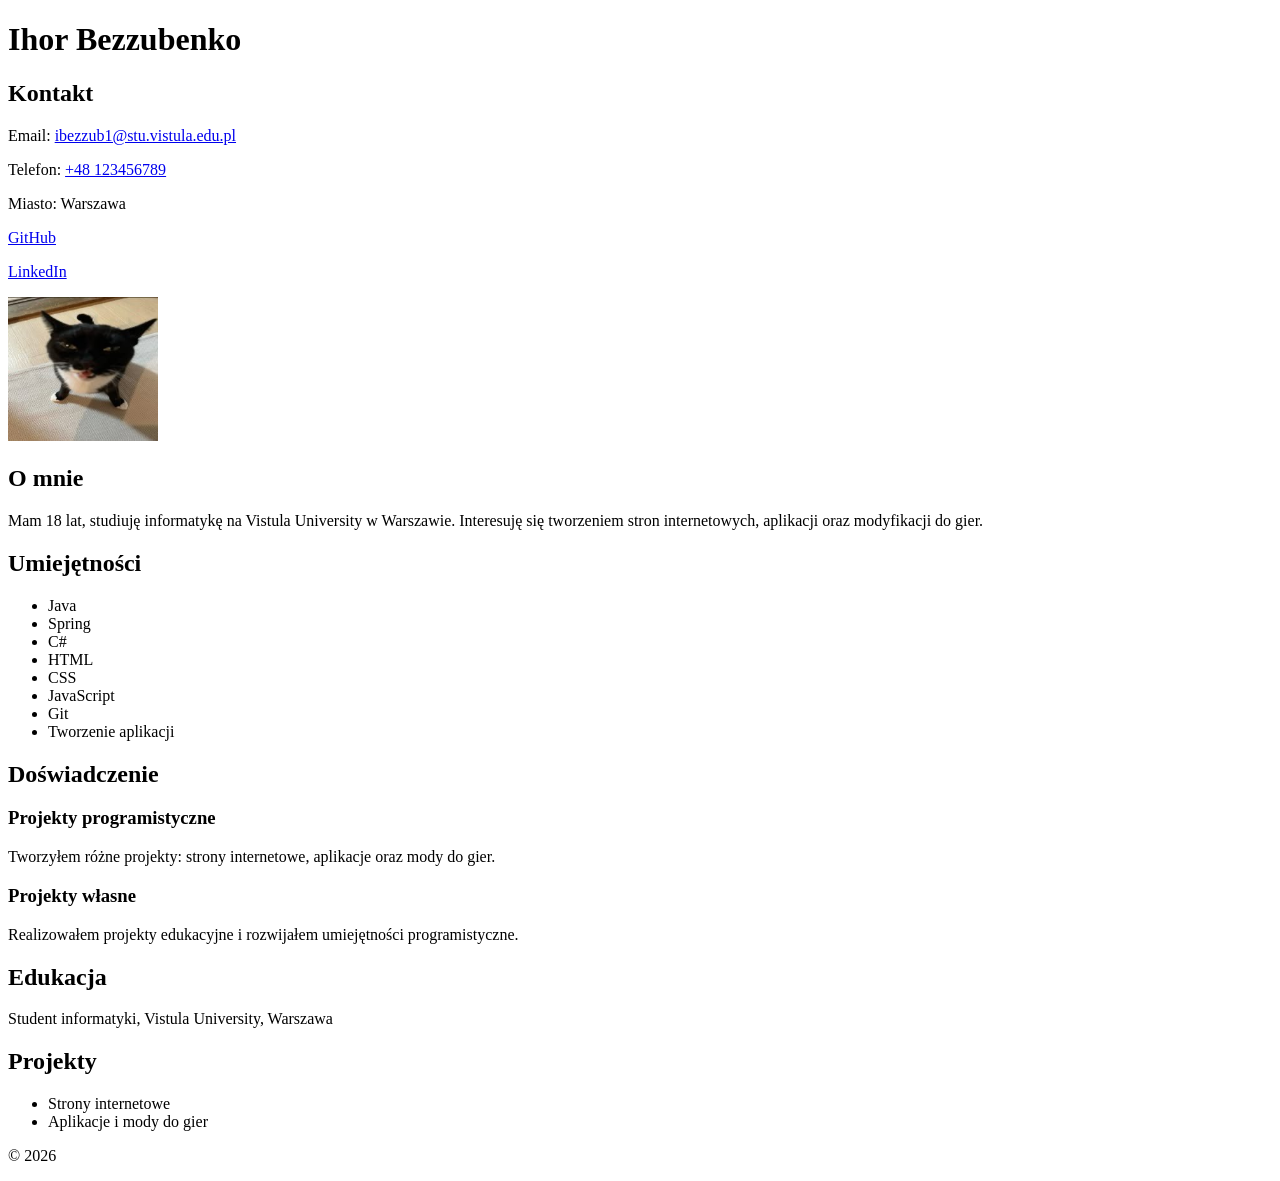
<file: index.html>
<!DOCTYPE html>
<html lang="pl">
<head>
  <meta charset="UTF-8">
  <title>CV - Ihor Bezzubenko</title>
</head>

<body>

<header>
  <h1>Ihor Bezzubenko</h1>
</header>

<main>

  <section>
    <h2>Kontakt</h2>
    <p>Email: <a href="mailto:ibezzub1@stu.vistula.edu.pl">ibezzub1@stu.vistula.edu.pl</a></p>
    <p>Telefon: <a href="tel:+48123456789">+48 123456789</a></p>
    <p>Miasto: Warszawa</p>

    <p>
      <a href="https://github.com/Ihor393" target="_blank" rel="noopener noreferrer">GitHub</a>
    </p>

    <p>
      <a href="https://linkedin.com" target="_blank" rel="noopener noreferrer">LinkedIn</a>
    </p>

    <img src="cat.jpg" alt="zdjęcie" width="150">
  </section>

  <section>
    <h2>O mnie</h2>
    <p>Mam 18 lat, studiuję informatykę na Vistula University w Warszawie. Interesuję się tworzeniem stron internetowych, aplikacji oraz modyfikacji do gier.</p>
  </section>

  <section>
    <h2>Umiejętności</h2>
    <ul>
      <li>Java</li>
      <li>Spring</li>
      <li>C#</li>
      <li>HTML</li>
      <li>CSS</li>
      <li>JavaScript</li>
      <li>Git</li>
      <li>Tworzenie aplikacji</li>
    </ul>
  </section>

  <section>
    <h2>Doświadczenie</h2>

    <article>
      <h3>Projekty programistyczne</h3>
      <p>Tworzyłem różne projekty: strony internetowe, aplikacje oraz mody do gier.</p>
    </article>

    <article>
      <h3>Projekty własne</h3>
      <p>Realizowałem projekty edukacyjne i rozwijałem umiejętności programistyczne.</p>
    </article>

  </section>

  <section>
    <h2>Edukacja</h2>
    <p>Student informatyki, Vistula University, Warszawa</p>
  </section>

  <section>
    <h2>Projekty</h2>
    <ul>
      <li>Strony internetowe</li>
      <li>Aplikacje i mody do gier</li>
    </ul>
  </section>

</main>

<footer>
  <p>© 2026</p>
</footer>

</body>
</html>
</file>
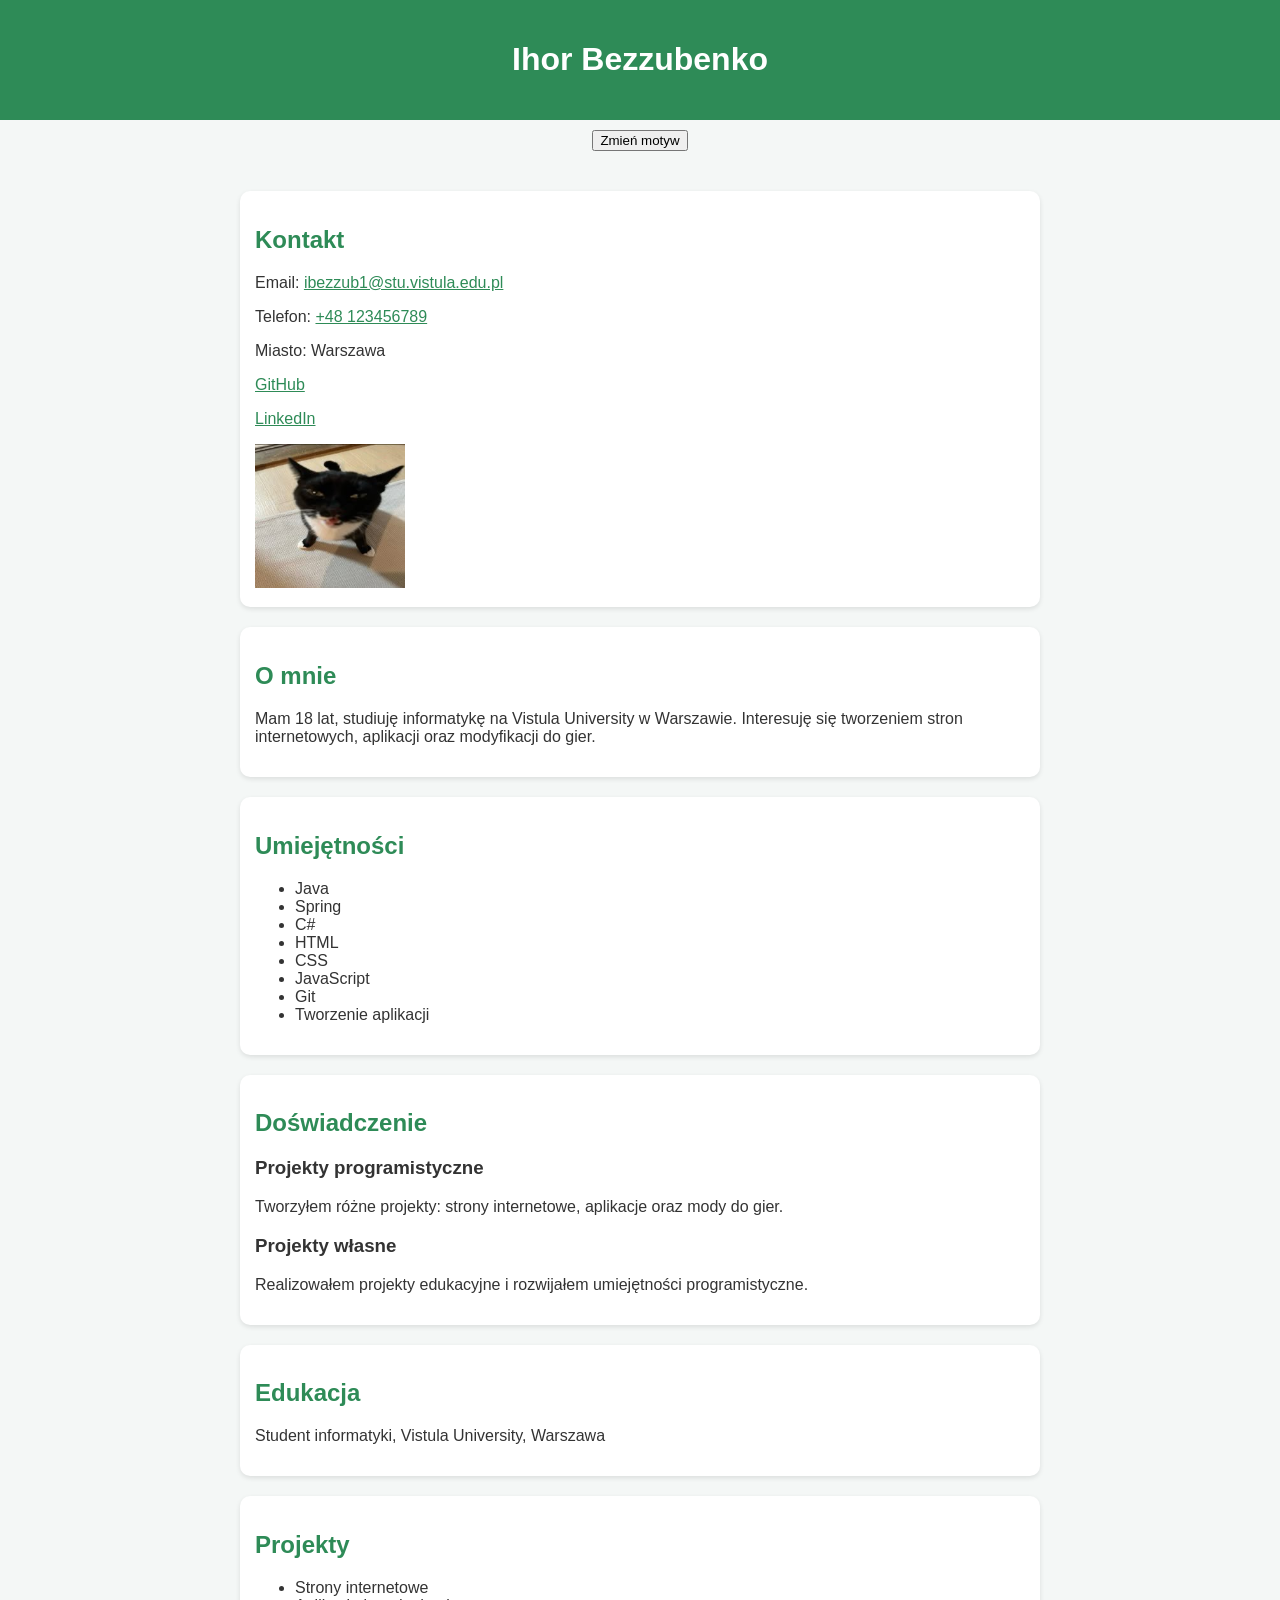
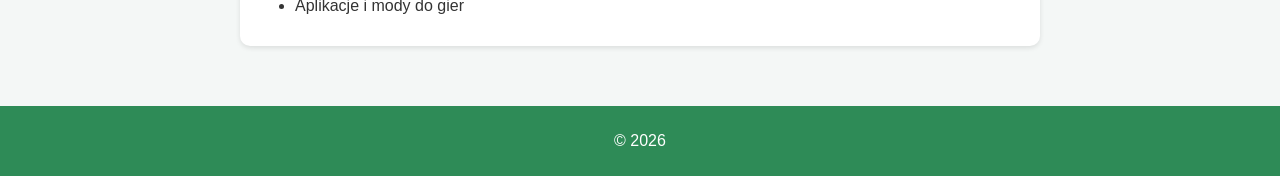
<file: zad3_cv/index.html>
<!DOCTYPE html>
<html lang="pl">
<head>
  <meta charset="UTF-8">
  <title>CV - Ihor Bezzubenko</title>

  <!-- подключение темы -->
  <link id="theme-style" rel="stylesheet" href="green.css">
</head>

<body>

<header>
  <h1>Ihor Bezzubenko</h1>
</header>

<!-- кнопка -->
<div style="text-align:center; margin: 10px;">
  <button onclick="toggleTheme()">Zmień motyw</button>
</div>

<main>

  <section>
    <h2>Kontakt</h2>
    <p>Email: <a href="mailto:ibezzub1@stu.vistula.edu.pl">ibezzub1@stu.vistula.edu.pl</a></p>
    <p>Telefon: <a href="tel:+48123456789">+48 123456789</a></p>
    <p>Miasto: Warszawa</p>

    <p>
      <a href="https://github.com/Ihor393" target="_blank" rel="noopener noreferrer">GitHub</a>
    </p>

    <p>
      <a href="https://linkedin.com" target="_blank" rel="noopener noreferrer">LinkedIn</a>
    </p>

    <img src="cat.jpg" alt="zdjęcie" width="150">
  </section>

  <section>
    <h2>O mnie</h2>
    <p>Mam 18 lat, studiuję informatykę na Vistula University w Warszawie. Interesuję się tworzeniem stron internetowych, aplikacji oraz modyfikacji do gier.</p>
  </section>

  <section>
    <h2>Umiejętności</h2>
    <ul>
      <li>Java</li>
      <li>Spring</li>
      <li>C#</li>
      <li>HTML</li>
      <li>CSS</li>
      <li>JavaScript</li>
      <li>Git</li>
      <li>Tworzenie aplikacji</li>
    </ul>
  </section>

  <section>
    <h2>Doświadczenie</h2>

    <article>
      <h3>Projekty programistyczne</h3>
      <p>Tworzyłem różne projekty: strony internetowe, aplikacje oraz mody do gier.</p>
    </article>

    <article>
      <h3>Projekty własne</h3>
      <p>Realizowałem projekty edukacyjne i rozwijałem umiejętności programistyczne.</p>
    </article>

  </section>

  <section>
    <h2>Edukacja</h2>
    <p>Student informatyki, Vistula University, Warszawa</p>
  </section>

  <section>
    <h2>Projekty</h2>
    <ul>
      <li>Strony internetowe</li>
      <li>Aplikacje i mody do gier</li>
    </ul>
  </section>

</main>

<footer>
  <p>© 2026</p>
</footer>

<!-- JS -->
<script>
  function toggleTheme() {
    const theme = document.getElementById("theme-style");

    if (theme.getAttribute("href") === "green.css") {
      theme.setAttribute("href", "red.css");
    } else {
      theme.setAttribute("href", "green.css");
    }
  }
</script>

</body>
</html>
</file>
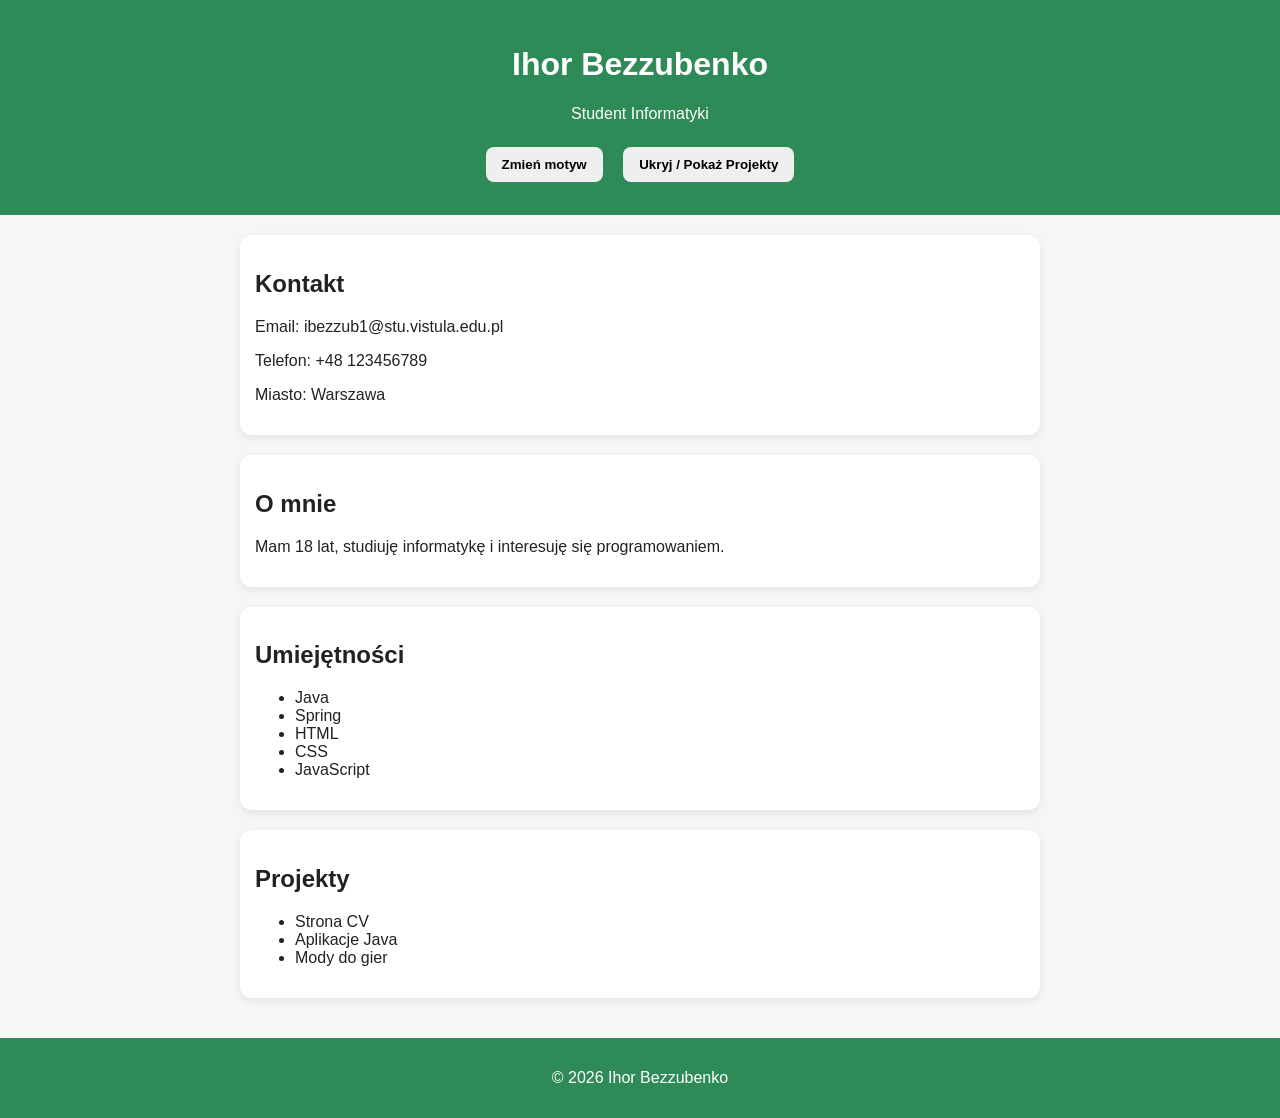
<file: zad4_cv/index.html>
<!DOCTYPE html>
<html lang="pl">
<head>
    <meta charset="UTF-8">
    <title>CV - Ihor Bezzubenko</title>
    <link rel="stylesheet" href="style.css">
</head>
<body>

<header>
    <h1>Ihor Bezzubenko</h1>
    <p>Student Informatyki</p>

    <button onclick="changeTheme()">Zmień motyw</button>
    <button onclick="toggleProjects()">Ukryj / Pokaż Projekty</button>
</header>

<main>

    <section>
        <h2>Kontakt</h2>
        <p>Email: ibezzub1@stu.vistula.edu.pl</p>
        <p>Telefon: +48 123456789</p>
        <p>Miasto: Warszawa</p>
    </section>

    <section>
        <h2>O mnie</h2>
        <p>Mam 18 lat, studiuję informatykę i interesuję się programowaniem.</p>
    </section>

    <section>
        <h2>Umiejętności</h2>
        <ul>
            <li>Java</li>
            <li>Spring</li>
            <li>HTML</li>
            <li>CSS</li>
            <li>JavaScript</li>
        </ul>
    </section>

    <section id="projects">
        <h2>Projekty</h2>
        <ul>
            <li>Strona CV</li>
            <li>Aplikacje Java</li>
            <li>Mody do gier</li>
        </ul>
    </section>

</main>

<footer>
    <p>© 2026 Ihor Bezzubenko</p>
</footer>

<script src="script.js"></script>
</body>
</html>
</file>
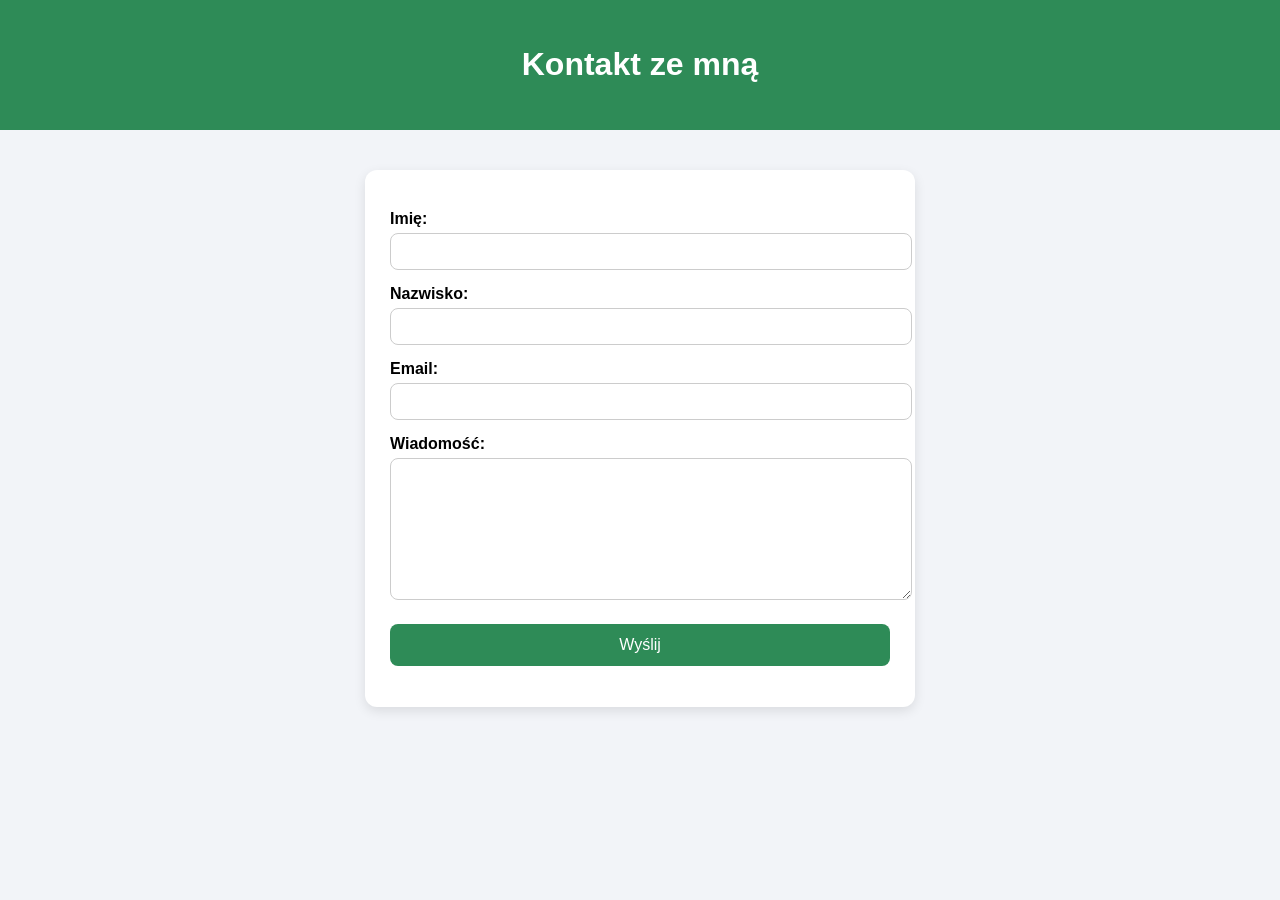
<file: zad5_cv/index.html>
<!DOCTYPE html>
<html lang="pl">
<head>
    <meta charset="UTF-8">
    <title>Zadanie 5 - Formularz</title>
    <link rel="stylesheet" href="style.css">
</head>
<body>

<header>
    <h1>Kontakt ze mną</h1>
</header>

<main>

    <form id="contactForm">

        <label>Imię:</label>
        <input type="text" id="name">

        <label>Nazwisko:</label>
        <input type="text" id="surname">

        <label>Email:</label>
        <input type="text" id="email">

        <label>Wiadomość:</label>
        <textarea id="message"></textarea>

        <button type="submit">Wyślij</button>

    </form>

    <p id="error"></p>
    <p id="success"></p>

</main>

<script src="script.js"></script>
</body>
</html>
</file>
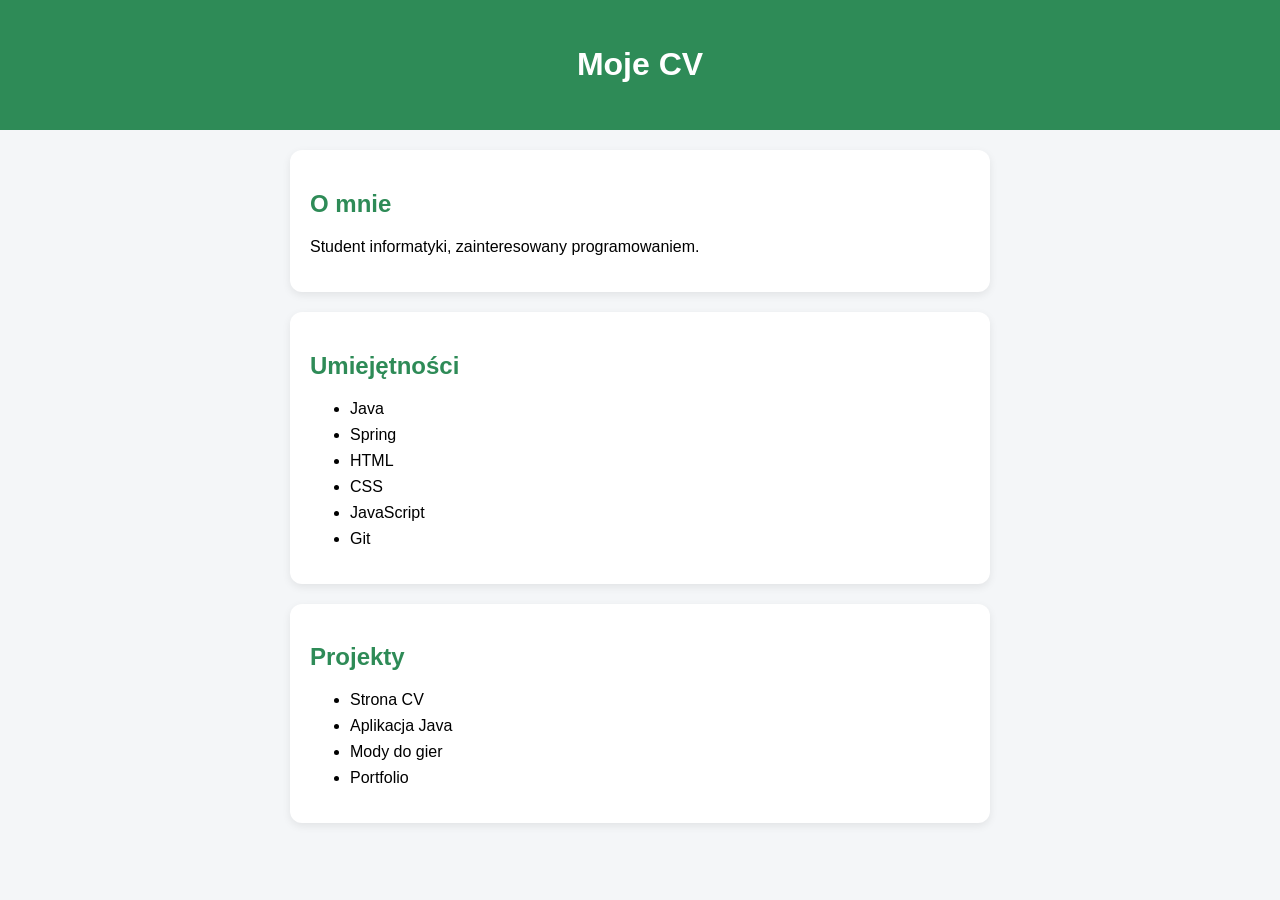
<file: zad6_cv/index.html>
<!DOCTYPE html>
<html lang="pl">
<head>
    <meta charset="UTF-8">
    <title>Zadanie 6 - JSON</title>
    <link rel="stylesheet" href="style.css">
</head>
<body>

<header>
    <h1>Moje CV</h1>
</header>

<main>

    <section>
        <h2>O mnie</h2>
        <p>Student informatyki, zainteresowany programowaniem.</p>
    </section>

    <section>
        <h2>Umiejętności</h2>
        <ul id="skills"></ul>
    </section>

    <section>
        <h2>Projekty</h2>
        <ul id="projects"></ul>
    </section>

</main>

<script src="script.js"></script>
</body>
</html>
</file>
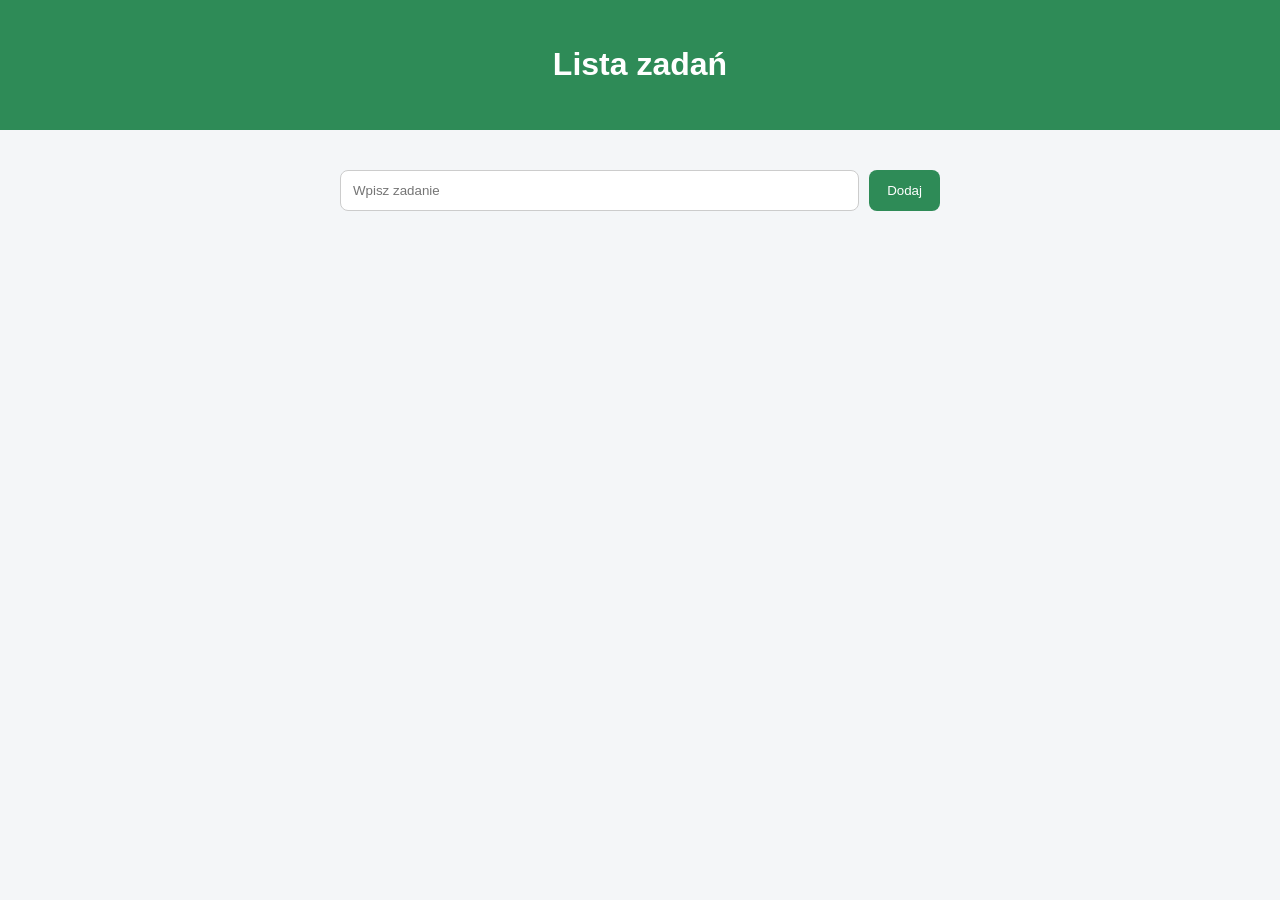
<file: zad7_cv/index.html>
<!DOCTYPE html>
<html lang="pl">
<head>
    <meta charset="UTF-8">
    <title>Zadanie 7 - LocalStorage</title>
    <link rel="stylesheet" href="style.css">
</head>
<body>

<header>
    <h1>Lista zadań</h1>
</header>

<main>

    <div class="box">
        <input type="text" id="taskInput" placeholder="Wpisz zadanie">
        <button onclick="addTask()">Dodaj</button>
    </div>

    <ul id="taskList"></ul>

</main>

<script src="script.js"></script>
</body>
</html>
</file>
<file: zad3_cv/green.css>
body {
    font-family: Arial, sans-serif;
    background-color: #f4f7f6;
    margin: 0;
    color: #333;
}

header {
    background-color: #2e8b57;
    color: white;
    text-align: center;
    padding: 20px;
}

main {
    max-width: 800px;
    margin: 20px auto;
    padding: 20px;
}

section {
    background-color: white;
    margin-bottom: 20px;
    padding: 15px;
    border-radius: 10px;
    box-shadow: 0 2px 5px rgba(0,0,0,0.1);
}

h2 {
    color: #2e8b57;
}

a {
    color: #2e8b57;
}

footer {
    text-align: center;
    padding: 10px;
    background-color: #2e8b57;
    color: white;
}
</file>
<file: zad4_cv/style.css>
body {
    margin: 0;
    font-family: Arial, sans-serif;
    background: #f4f7f6;
    color: #222;
}

header {
    background: #2e8b57;
    color: white;
    text-align: center;
    padding: 25px;
}

button {
    margin: 8px;
    padding: 10px 16px;
    border: none;
    border-radius: 8px;
    cursor: pointer;
    font-weight: bold;
}

main {
    max-width: 800px;
    margin: auto;
    padding: 20px;
}

section {
    background: white;
    margin-bottom: 20px;
    padding: 15px;
    border-radius: 12px;
    box-shadow: 0 3px 8px rgba(0,0,0,0.08);
}

footer {
    text-align: center;
    background: #2e8b57;
    color: white;
    padding: 15px;
}

/* Красная тема */

.red header,
.red footer {
    background: #c0392b;
}

.red body {
    background: #fff5f5;
}
</file>
<file: zad5_cv/style.css>
body {
    margin: 0;
    font-family: Arial, sans-serif;
    background: #f2f4f8;
}

header {
    background: #2e8b57;
    color: white;
    text-align: center;
    padding: 25px;
}

main {
    max-width: 500px;
    margin: 40px auto;
    background: white;
    padding: 25px;
    border-radius: 12px;
    box-shadow: 0 4px 12px rgba(0,0,0,0.1);
}

label {
    display: block;
    margin-top: 15px;
    font-weight: bold;
}

input,
textarea {
    width: 100%;
    padding: 10px;
    margin-top: 5px;
    border-radius: 8px;
    border: 1px solid #ccc;
}

textarea {
    height: 120px;
}

button {
    margin-top: 20px;
    width: 100%;
    padding: 12px;
    background: #2e8b57;
    color: white;
    border: none;
    border-radius: 8px;
    font-size: 16px;
    cursor: pointer;
}

button:hover {
    background: #246b45;
}

#error {
    color: red;
    font-weight: bold;
    margin-top: 15px;
}

#success {
    color: green;
    font-weight: bold;
    margin-top: 15px;
}
</file>
<file: zad6_cv/style.css>
body {
    margin: 0;
    font-family: Arial, sans-serif;
    background: #f4f6f8;
}

header {
    background: #2e8b57;
    color: white;
    text-align: center;
    padding: 25px;
}

main {
    max-width: 700px;
    margin: auto;
    padding: 20px;
}

section {
    background: white;
    padding: 20px;
    margin-bottom: 20px;
    border-radius: 12px;
    box-shadow: 0 3px 8px rgba(0,0,0,0.08);
}

h2 {
    color: #2e8b57;
}

li {
    margin-bottom: 8px;
}
</file>
<file: zad7_cv/style.css>
body {
    margin: 0;
    font-family: Arial, sans-serif;
    background: #f4f6f8;
}

header {
    background: #2e8b57;
    color: white;
    text-align: center;
    padding: 25px;
}

main {
    max-width: 600px;
    margin: 40px auto;
}

.box {
    display: flex;
    gap: 10px;
    margin-bottom: 20px;
}

input {
    flex: 1;
    padding: 12px;
    border-radius: 8px;
    border: 1px solid #ccc;
}

button {
    padding: 12px 18px;
    background: #2e8b57;
    color: white;
    border: none;
    border-radius: 8px;
    cursor: pointer;
}

li {
    background: white;
    padding: 12px;
    margin-bottom: 10px;
    border-radius: 10px;
    list-style: none;
    display: flex;
    justify-content: space-between;
    box-shadow: 0 3px 8px rgba(0,0,0,0.08);
}

.delete {
    background: crimson;
    padding: 6px 10px;
}
</file>
